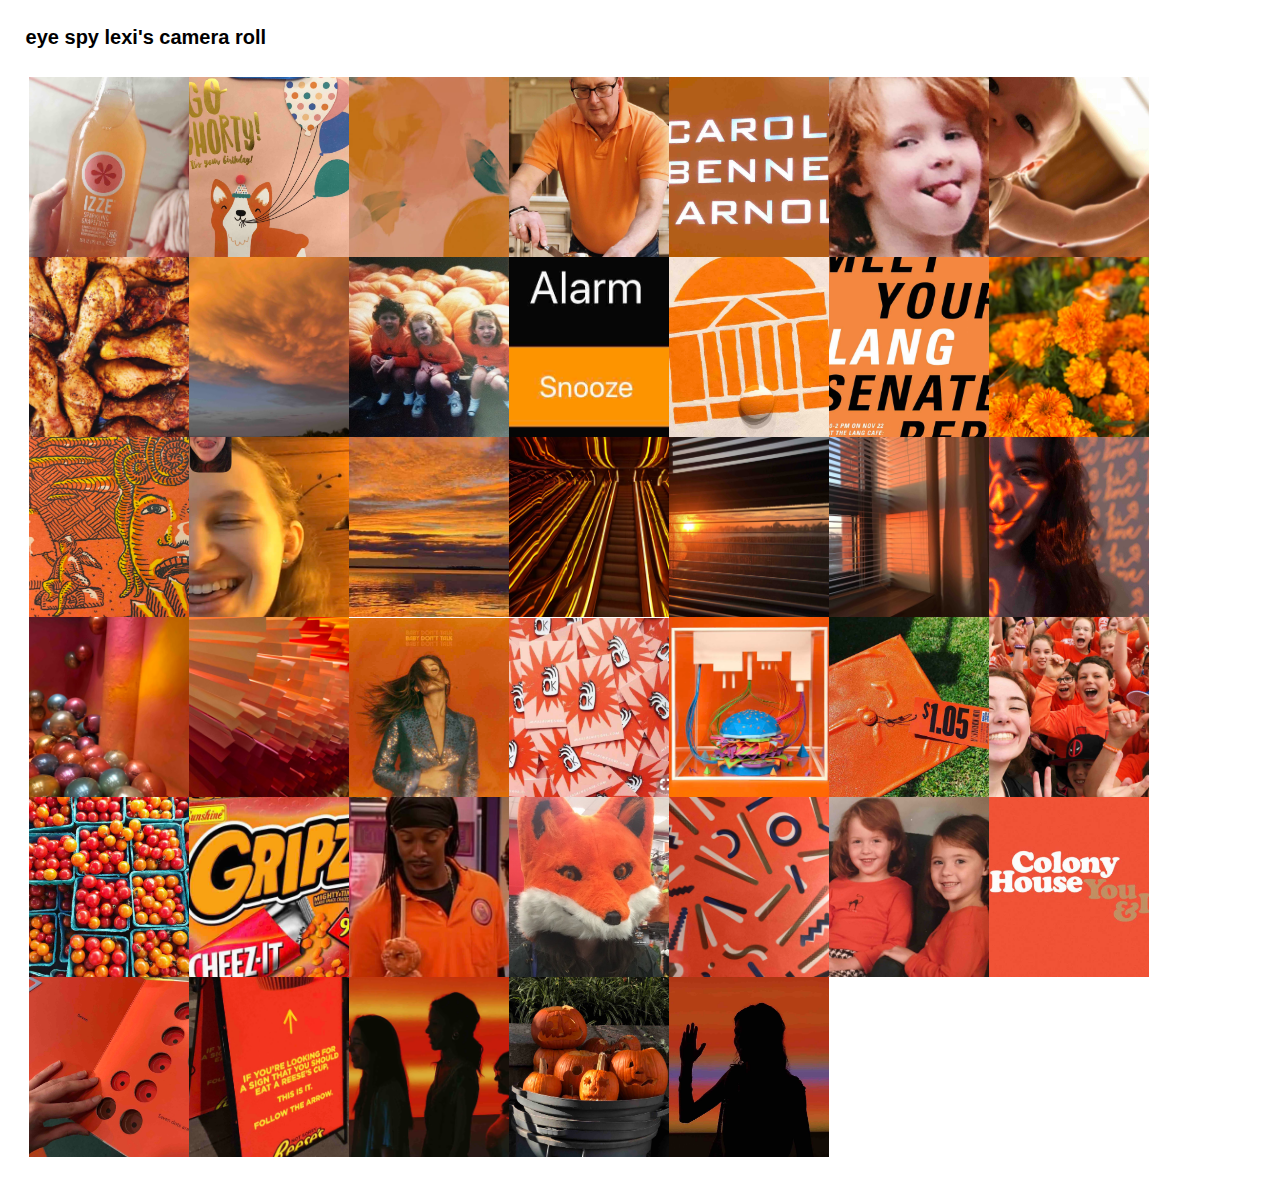
<file: exercise-b-eye-spy-lexi/index.html>
<!DOCTYPE html>
<html lang-="en" dir="ltr">
    <head>
        <title>Eye Spy Lexi!</title>
        <link rel="stylesheet" type="text/css" href="style.css">
        <meta charset="utf-8">
        <meta name="viewport" content="width=device-width,initial-scale=1">
    </head>

    <body>
        <h1>eye spy lexi's camera roll</h1>
        <div class="container">
            <div class="grid">
                <div class="box1"></div>
                <div class="box2"></div>
                <div class="box3"></div>
                <div class="box4"></div>
                <div class="box5"></div>
                <div class="box6"></div>
                <div class="box7"></div>
                <div class="box8"></div>

                <div class="box9"></div>
                <div class="box10"></div>
                <div class="box11"></div>
                <div class="box12"></div>
                <div class="box13"></div>
                <div class="box14"></div>
                <div class="box15"></div>
                <div class="box16"></div>

                <div class="box17"></div>
                <div class="box18"></div>
                <div class="box19"></div>
                <div class="box20"></div>
                <div class="box21"></div>
                <div class="box22"></div>
                <div class="box23"></div>
                <div class="box24"></div>

                <div class="box25"></div>
                <div class="box26"></div>
                <div class="box27"></div>
                <div class="box28"></div>
                <div class="box29"></div>
                <div class="box30"></div>
                <div class="box31"></div>
                <div class="box32"></div>

                <div class="box33"></div>
                <div class="box34"></div>
                <div class="box35"></div>
                <div class="box36"></div>
                <div class="box37"></div>
                <div class="box38"></div>
                <div class="box39"></div>
                <div class="box40"></div>
            </div>
        </div>

    </body>
</html>
</file>
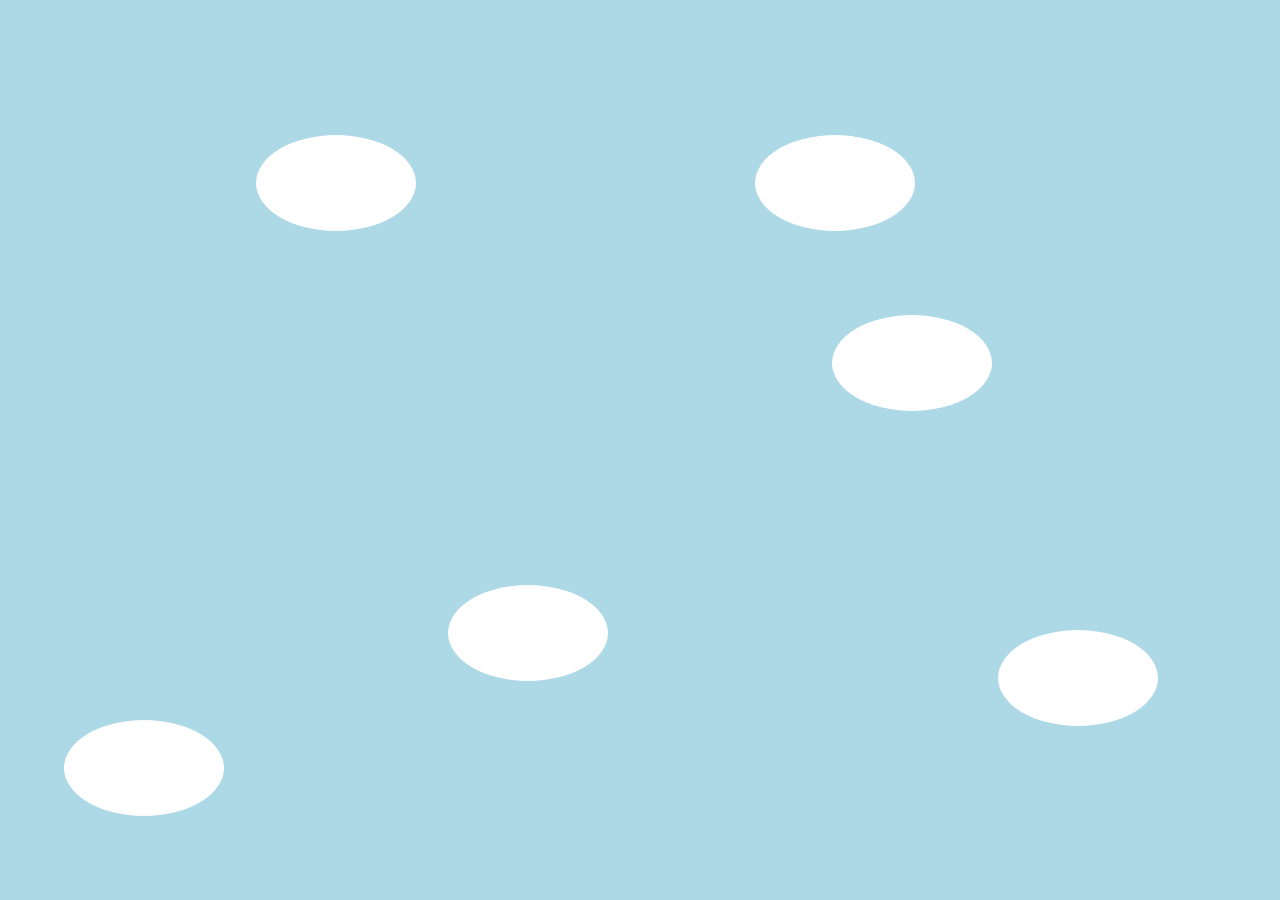
<file: exercise-b-part-2/index.html>
<!DOCTYPE html>
<html lang="en" dir="ltr">
    <head>
        <title>Exercise B Part 2</title>
        <link rel="stylesheet" type="text/css" href="style.css">
        <meta charset="utf-8">
        <meta name="viewport" content="width=device-width,initial-scale=1">
    </head>

    <body>
        <div class="oval-1"></div>
        <div class="oval-2"></div>
        <div class="oval-3"></div>
        <div class="oval-4"></div>
        <div class="oval-5"></div>
        <div class="oval-6"></div>
    </body>
</html>
</file>
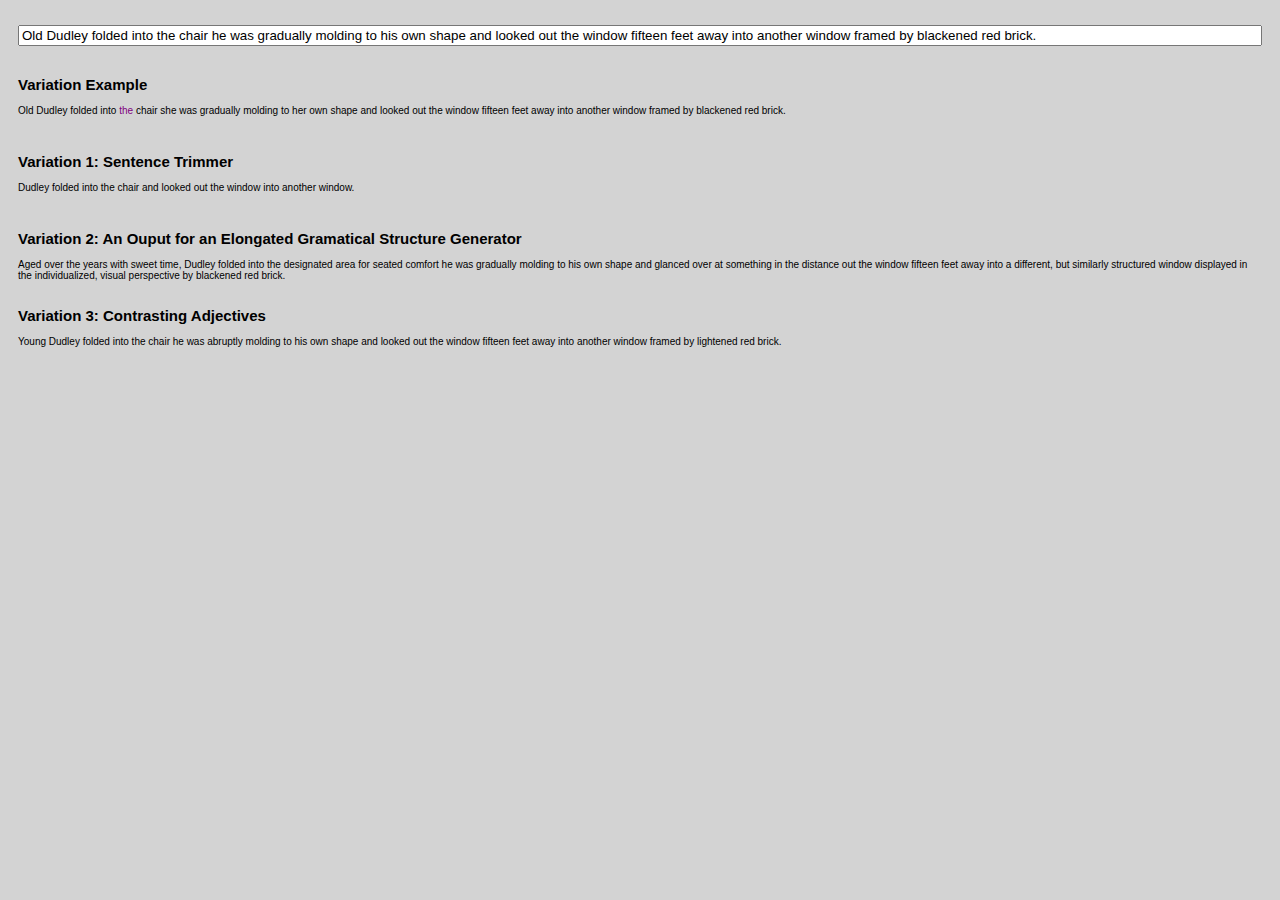
<file: exercise-c/index.html>
<!DOCTYPE html>
<html lang="en" dir="ltr">
  <head>
    <meta charset="utf-8">
    <link rel="stylesheet" href="index.css">
    <script type="text/javascript" src="index.js" defer></script>
    <title></title>
  </head>
  <body>
    <main>
      <div class="input-wrapper">
        <input id="sentence" value="Old Dudley folded into the chair he was gradually molding to his own shape and looked out the window fifteen feet away into another window framed by blackened red brick."></input>
      </div>

      <h2>Variation Example</h2>
      <div id="variation-exp" class="sentence"></div>

      <h2>Variation 1: Sentence Trimmer</h2>
      <div id="variation-one" class="sentence"></div>

      <h2>Variation 2: An Ouput for an Elongated Gramatical Structure Generator</h2>
      <div id="variation-two" class="sentence"></div>

      <h2>Variation 3: Contrasting Adjectives</h2>
      <div id="variation-three" class="sentence"></div>
    </main>
  </body>
</html>
</file>
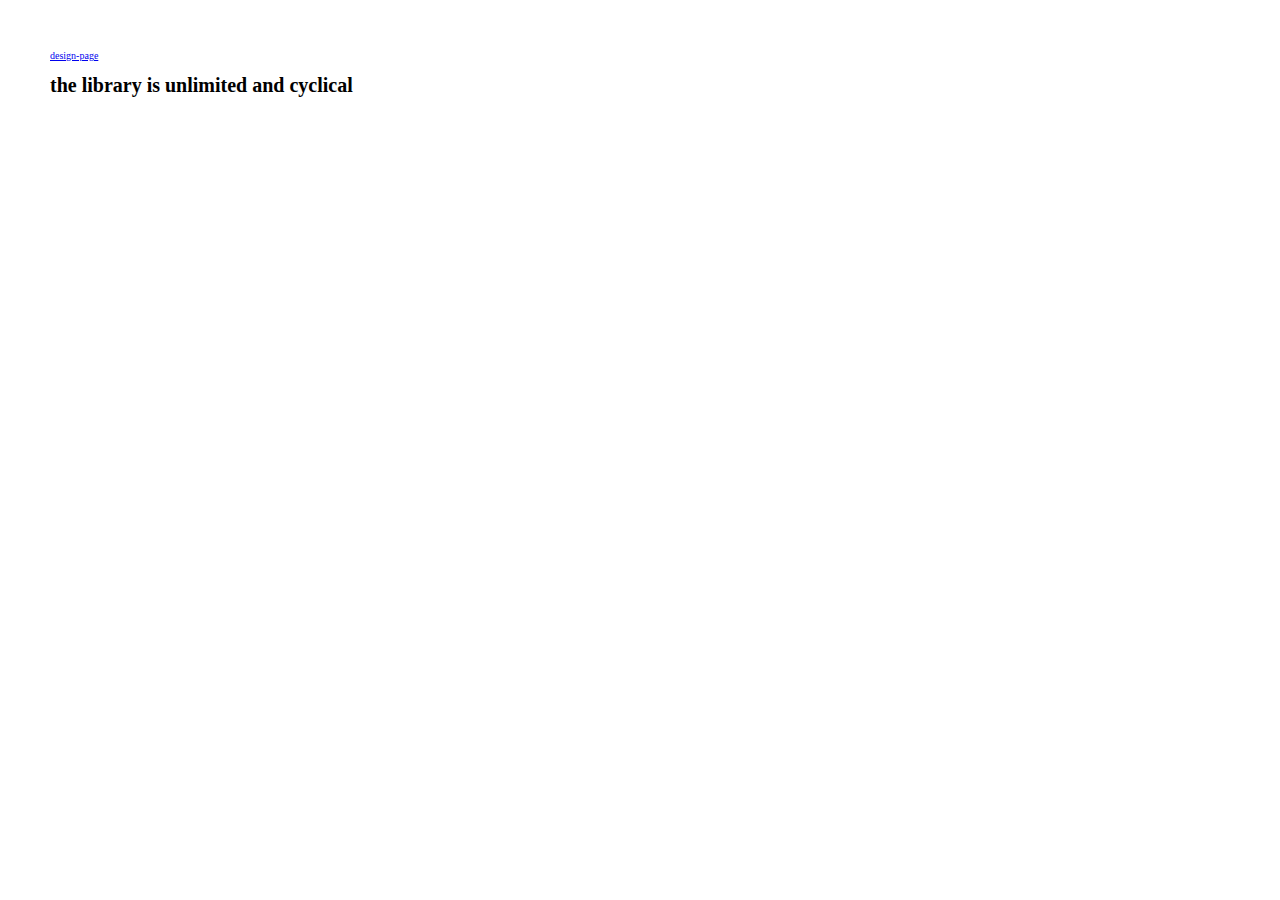
<file: project-1/index.html>
<!DOCTYPE html>
<html lang="en" dir="ltr">
    <head>
        <title>Project 1</title>
        <link rel="stylesheet" type="text/css" href="style.css">
        <meta charset="utf-8">
        <meta name="viewport" content="width=device-width,initial-scale=1">
    </head>

    <body>
    <!-- <p>hello world, this is a test to see how/if the small light italic looks okay.</p> -->
    <div class="design-page"><a href="design-page.html">design-page</a></div>
    <div class="container">
         <h1>the library is unlimited and cyclical</h1>
    </div>
    
</body>
</html>

<!-- primarily focus on coding this with  -->
</file>
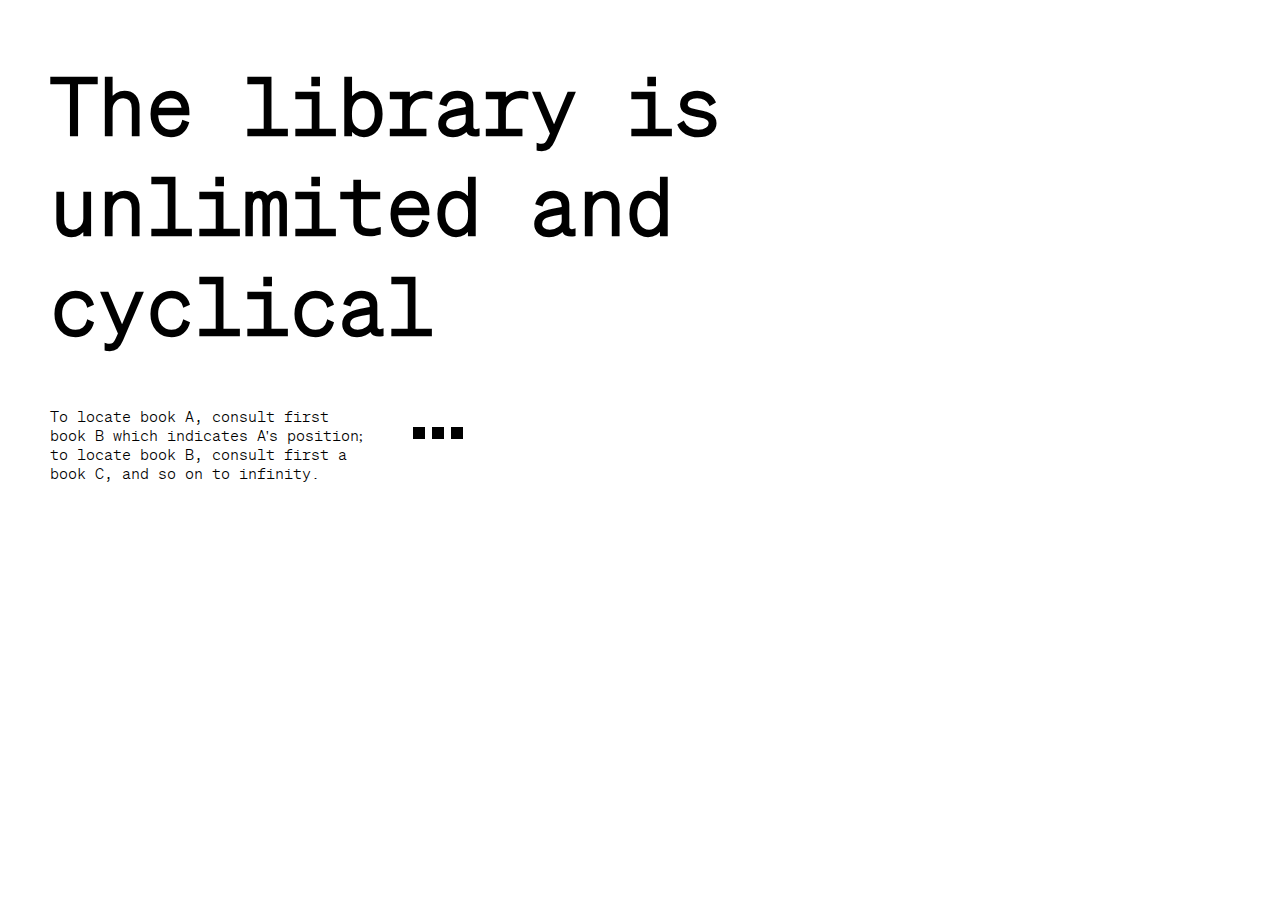
<file: project-1/design-page.html>
<!DOCTYPE html>
<html lang="en" dir="ltr">
    <head>
        <title>Design Ideas</title>
        <link rel="index" type="text/html" href="index.html">
        <link rel="stylesheet" type="text/css" href="style.css">
        <link rel="html" type="text/html" href="page2.html">
        <meta charset="utf-8">
        <meta name="viewport" content="width=device-width,initial-scale=1">
    </head>

    <body>
      <div class="main-container">
        <h1 id="headline-test">The library is unlimited and cyclical</h1>
        <p id="body-test"> To locate book A, consult first book B which indicates A's position; to locate book B, consult first a book C, and so on to infinity.</p>

        <div class="reminder">
            <div class="continue-elipses">
                <div class="circle1"></div>
                <div class="circle2"></div>
                <div class="circle3"></div>
                
                <div class="connect">
                  <p id="connect-text"><a id="textmessage" href="sms:+&body=Hello&#44%2520connect%2520your%2520phone%2520to%2520continue%2520reading%2520this%2520story%2520...">connect another screen to continue</a></p>
                </div>

            </div>
        </div>

    </body>
</html>
</file>
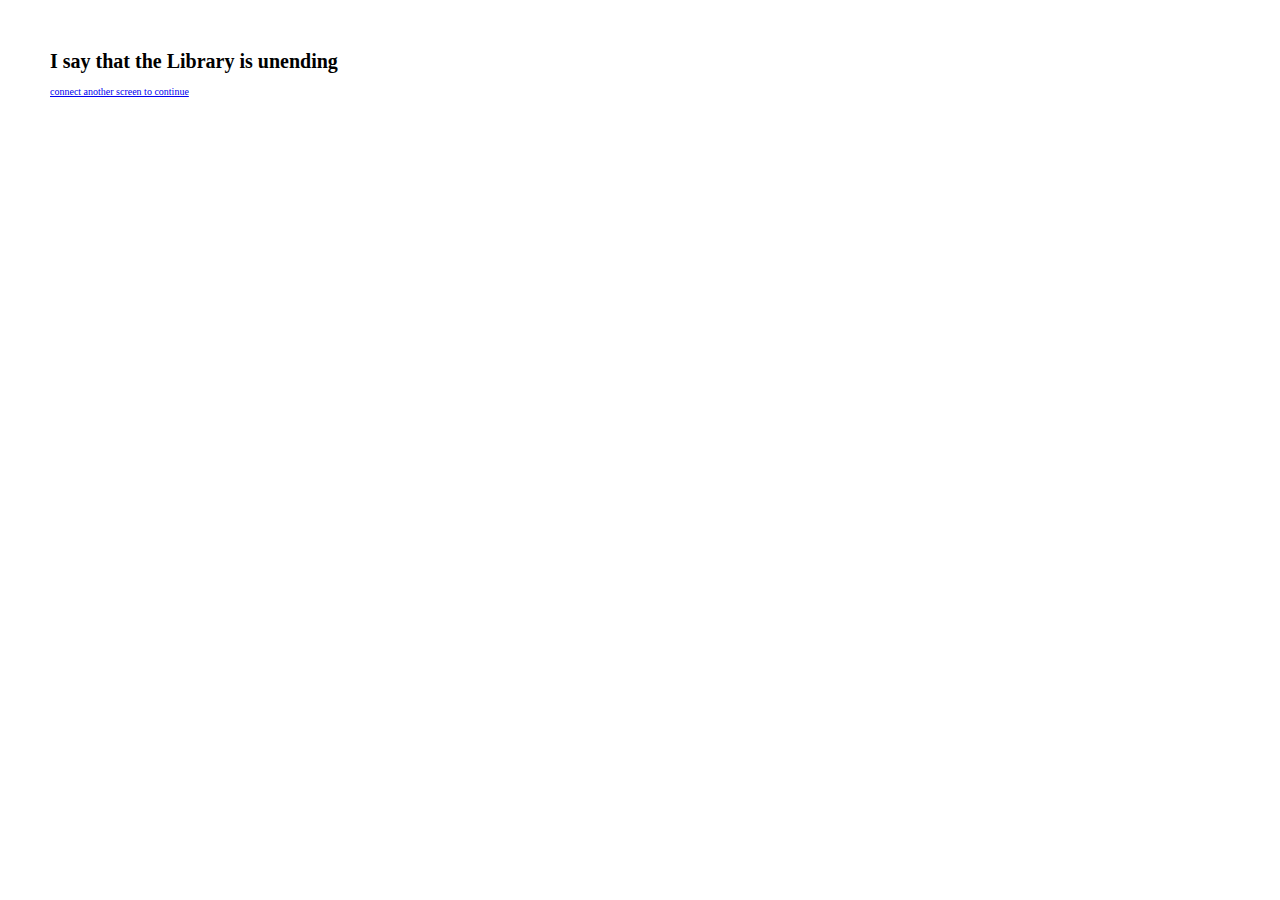
<file: project-1/page2.html>
<!DOCTYPE html>
<html lang="en" dir="ltr">
    <head>
        <title>pg 2</title>
        <link rel="index" type="text/html" href="index.html">
        <link rel="stylesheet" type="text/css" href="style.css">
        <link rel="html" type="text/html" href="page3.html">
        <meta charset="utf-8">
        <meta name="viewport" content="width=device-width,initial-scale=1">
    </head>

    <body>
        <div class="main-container-2">
            <h1 id="headline-2">I say that the Library is unending
            </h1>
            <!-- <p id="body-2"> To locate book A, consult first book B which indicates A's position; to locate book B, consult first a book C, and so on to infinity.</p> -->
    
            <div class="reminder">
                <div class="continue-elipses-2">
                    <div class="circle1-2"></div>
                    <div class="circle2-2"></div>
                    <div class="circle3-2"></div>
                    
                    <div class="connect-2">
                      <p id="connect-text-2"><a id="textmessage-2" href="sms:+&body=Hello&#44%2520connect%2520your%2520phone%2520to%2520continue%2520reading%2520this%2520story%2520...">connect another screen to continue</a></p>
                    </div>
    
                </div>
            </div>
    </body>
</html>
</file>
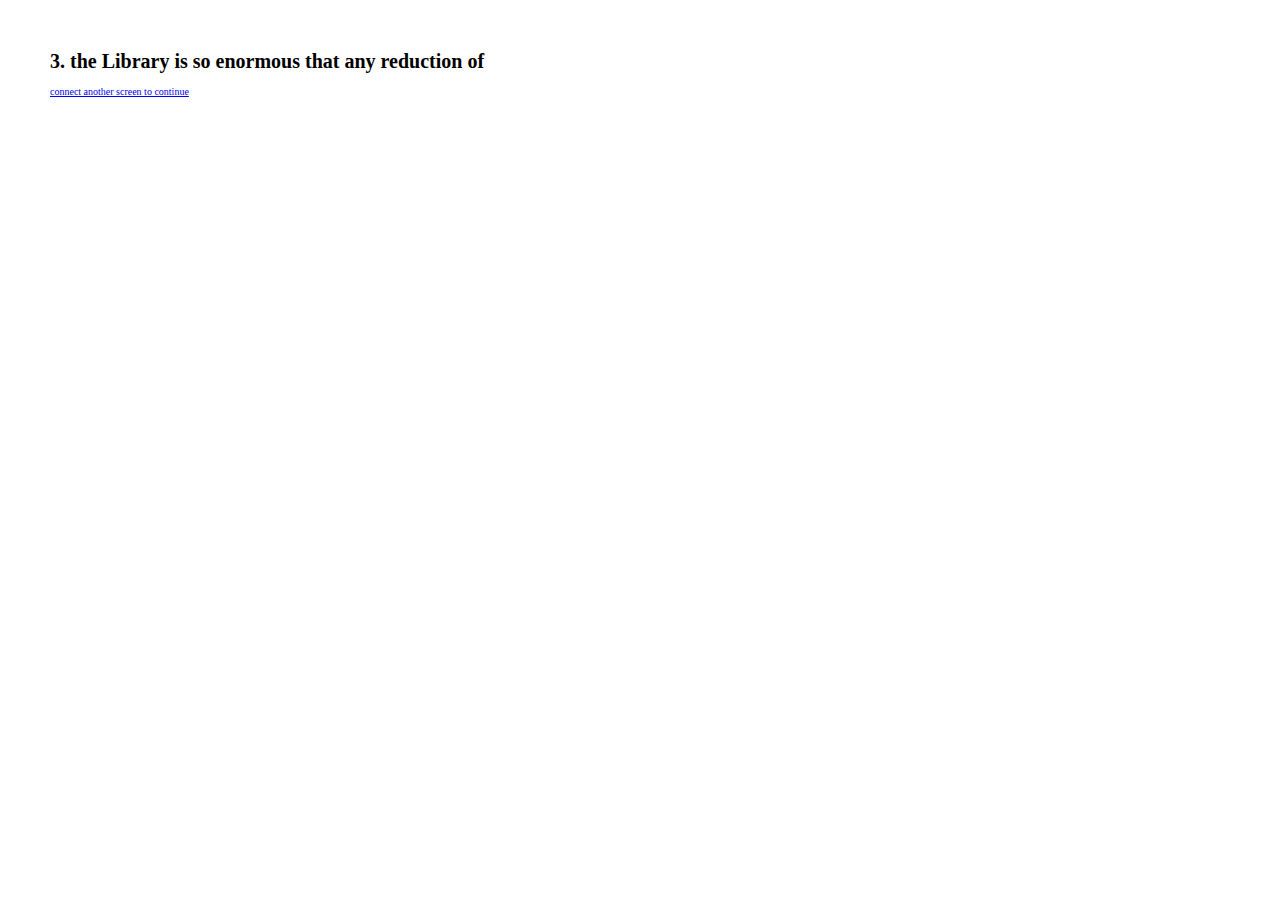
<file: project-1/page3.html>
<!DOCTYPE html>
<html lang="en" dir="ltr">
    <head>
        <title>pg 3</title>
        <link rel="index" type="text/html" href="index.html">
        <link rel="stylesheet" type="text/css" href="style.css">
        <link rel="html" type="text/html" href="page3.html">
        <meta charset="utf-8">
        <meta name="viewport" content="width=device-width,initial-scale=1">
    </head>

    <body>
        <div class="main-container-2">
            <h1 id="headline-2">3. the Library is so enormous that any reduction of</h1>
            <!-- <p id="body-2"> To locate book A, consult first book B which indicates A's position; to locate book B, consult first a book C, and so on to infinity.</p> -->
    
            <div class="reminder">
                <div class="continue-elipses-2">
                    <div class="circle1-2"></div>
                    <div class="circle2-2"></div>
                    <div class="circle3-2"></div>
                    
                    <div class="connect-2">
                      <p id="connect-text-2"><a id="textmessage-2" href="sms:+&body=Hello&#44%2520connect%2520your%2520phone%2520to%2520continue%2520reading%2520this%2520story%2520...">connect another screen to continue</a></p>
                    </div>
    
                </div>
            </div>
    </body>
</html>
</file>
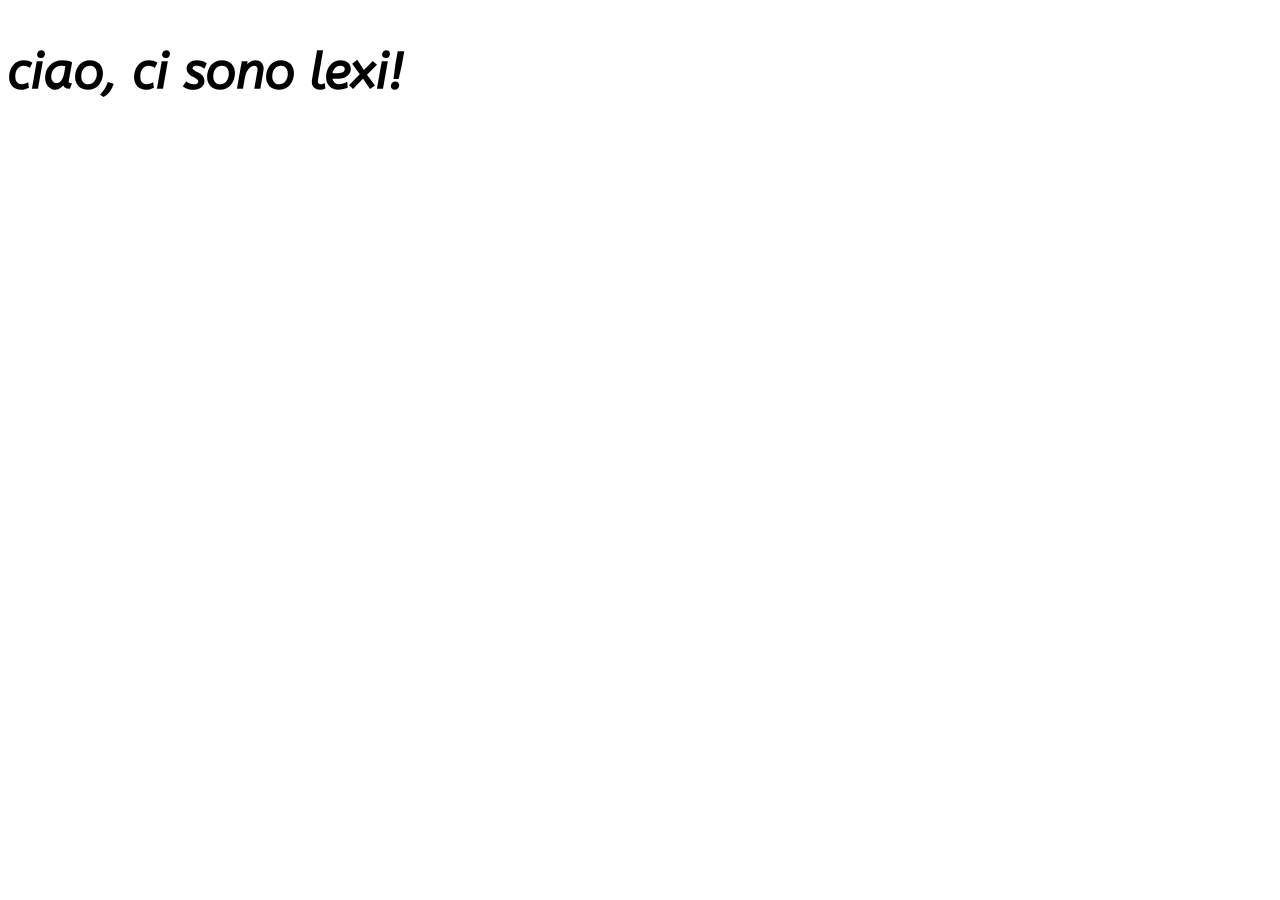
<file: week2/fonts.html>
<!DOCTYPE html>
<html>
    <head>
        <meta charset="utf-8">
        <title>
        </title>
        <style type="text/css">
        @font-face {
            font-family:"ABeeZee";
            src: url("ABeeZee-Regular.ttf");
        }

        @font-face {
            font-family:"ABeeZee";
            src: url("ABeeZee-Italic.ttf");
        }

        h2 {
            font-family: "ABeeZee";
            font-size: 50px;
        }
        </style>
    </head>

    <body>
        <h2>ciao, ci sono lexi!</h2>
    </body>
</html>
</file>
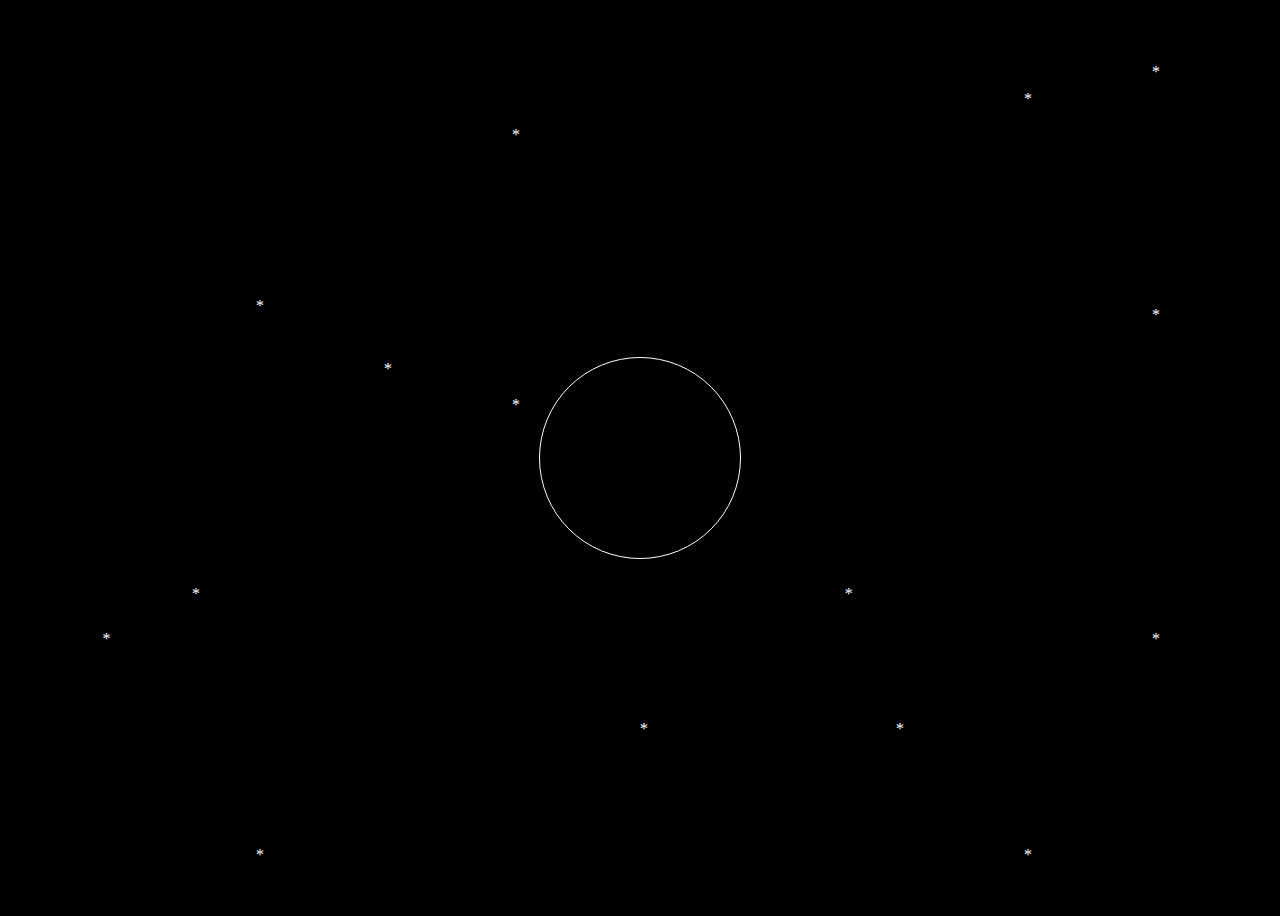
<file: week2/stars.html>
<!DOCTYPE html>
<html>
    <head>
    <meta charset="utf-8"> <!-- alows you to use other languages, other than latin (eg. emojis or characters in other languages) -->
    <title> Stars</title>
    <style type="text/css"> 
        body {
            background-color:black;
            display:flex;
            justify-content: center;
            align-items: center;
            height: 100vh;
        }
        
        #circle {
            overflow:hidden;
            border: solid 1px white;
            border-radius: 50%;
            width:200px;
            height:200px;
        }

        .star {
            color:white;
            position:absolute;
        }

        #circle:hover {
            position:relative;
            /* background:whitesmoke; */
            transition: ease-in-out;
            cursor:zoom-in
        }
 
    </style>
    </head>
    <body>
        <div id="circle">
            <span class="star" style="left:80%; top:10%">*</span>
            <span class="star" style="left:30%; top:40%">*</span>
            <span class="star" style="left:70%; top:80%">*</span>
            <span class="star" style="left:80%; top:94%">*</span>
            <span class="star" style="left:90%; top:7%">*</span>
            <span class="star" style="left:20%; top:33%">*</span>
            <span class="star" style="left:66%; top:65%">*</span>

            <span class="star" style="left:20%; top:94%">*</span>
            <span class="star" style="left:8%; top:70%">*</span>
            <span class="star" style="left:40%; top:44%">*</span>
            <span class="star" style="left:15%; top:65%">*</span>
            <span class="star" style="left:90%; top:70%">*</span>
            <span class="star" style="left:50%; top:80%">*</span>
            <span class="star" style="left:40%; top:14%">*</span>
            <span class="star" style="left:90%; top:34%">*</span>


        </div>
    </body>
</html>
</file>
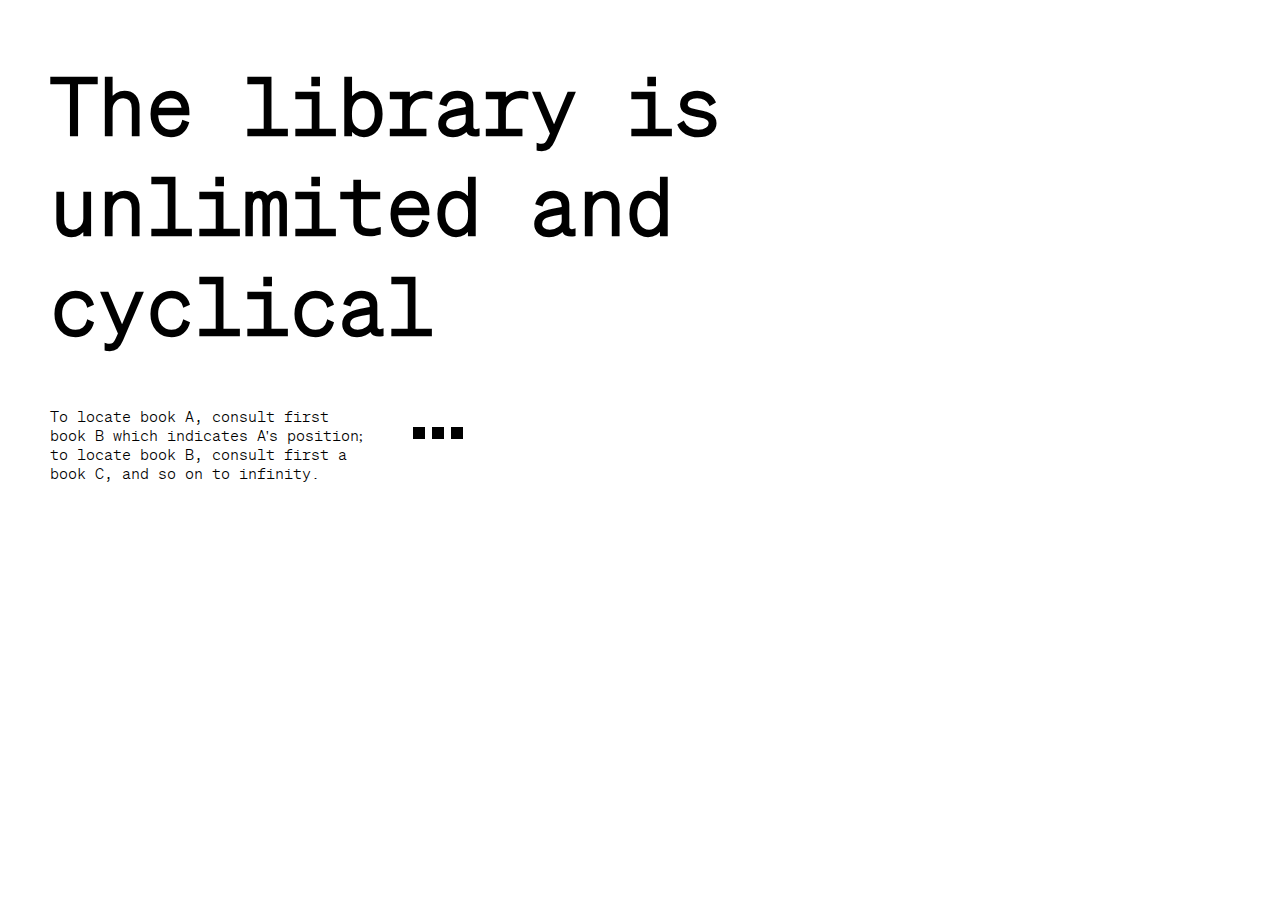
<file: project-1/project-1/design-page.html>
<!DOCTYPE html>
<html lang="en" dir="ltr">
    <head>
        <title>Design Ideas</title>
        <link rel="index" type="text/html" href="index.html">
        <link rel="stylesheet" type="text/css" href="style.css">
        <link rel="html" type="text/html" href="page2.html">
        <meta charset="utf-8">
        <meta name="viewport" content="width=device-width,initial-scale=1">
    </head>

    <body>
      <div class="main-container">
        <h1 id="headline-test">The library is unlimited and cyclical</h1>
        <p id="body-test"> To locate book A, consult first book B which indicates A's position; to locate book B, consult first a book C, and so on to infinity.</p>

        <div class="reminder">
            <div class="continue-elipses">
                <div class="circle1"></div>
                <div class="circle2"></div>
                <div class="circle3"></div>
                
                <div class="connect">
                  <p id="connect-text"><a id="textmessage" href="sms:+&body=Hello&#44%2520connect%2520your%2520phone%2520to%2520continue%2520reading%2520this%2520story%2520bit.ly/babelpg2%2520...">connect another screen to continue</a></p>
                </div>

            </div>
        </div>

    </body>
</html>
</file>
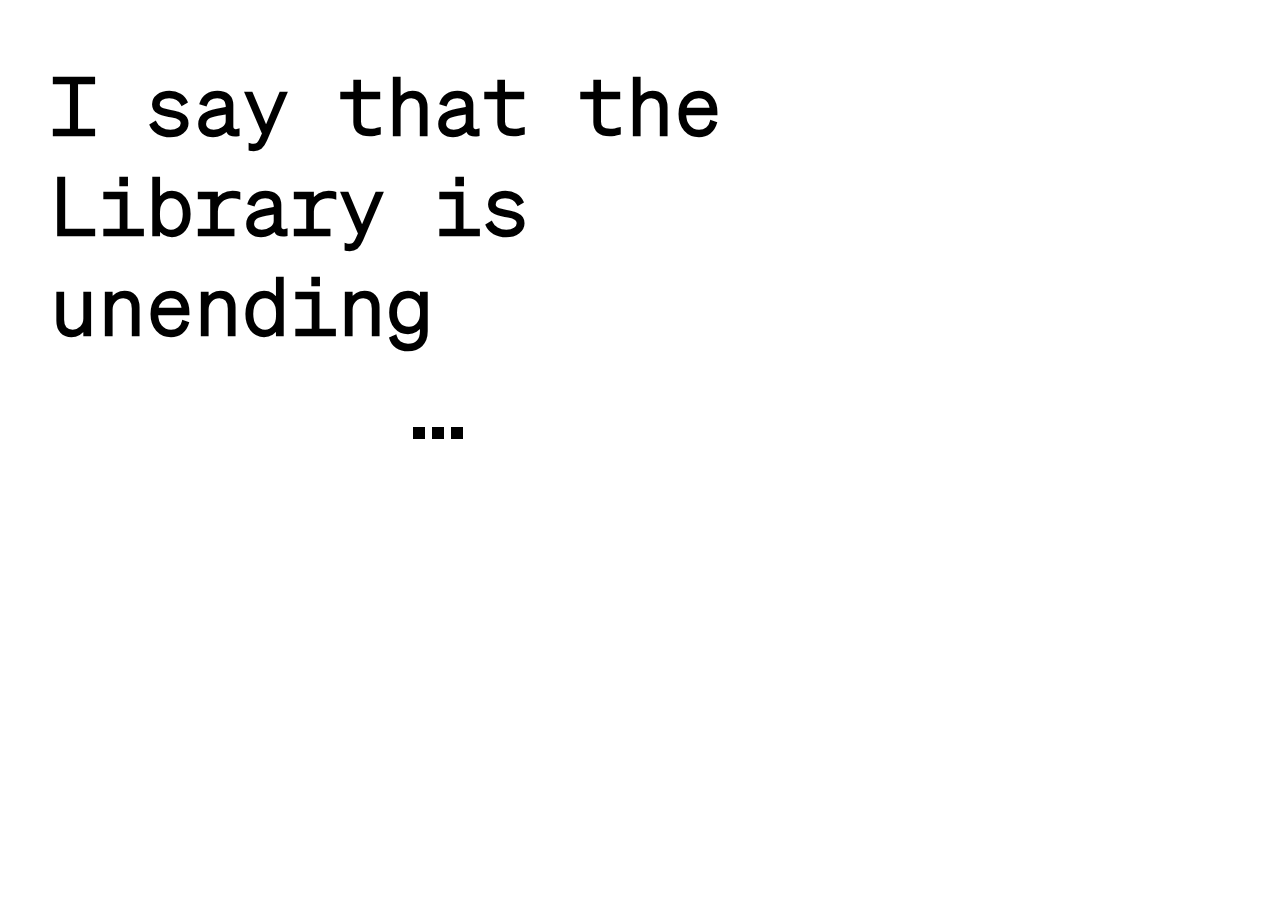
<file: project-1/project-1/page2.html>
<!DOCTYPE html>
<html lang="en" dir="ltr">
    <head>
        <title>pg 2</title>
        <link rel="index" type="text/html" href="index.html">
        <link rel="stylesheet" type="text/css" href="style.css">
        <link rel="html" type="text/html" href="page3.html">
        <meta charset="utf-8">
        <meta name="viewport" content="width=device-width,initial-scale=1">
    </head>

    <body>
        <div class="main-container-2">
            <h1 id="headline-2">I say that the Library is unending
            </h1>
            <!-- <p id="body-2"> To locate book A, consult first book B which indicates A's position; to locate book B, consult first a book C, and so on to infinity.</p> -->
    
            <div class="reminder">
                <div class="continue-elipses-2">
                    <div class="circle1-2"></div>
                    <div class="circle2-2"></div>
                    <div class="circle3-2"></div>
                    
                    <div class="connect-2">
                      <p id="connect-text-2"><a id="textmessage-2" href="sms:+&body=Hello&#44%2520connect%2520your%2520phone%2520to%2520continue%2520reading%2520this%2520story%2520bit.ly/babelpg3%2520..."></a>"">connect another screen to continue</a></p>
                    </div>
    
                </div>
            </div>
    </body>
</html>
</file>
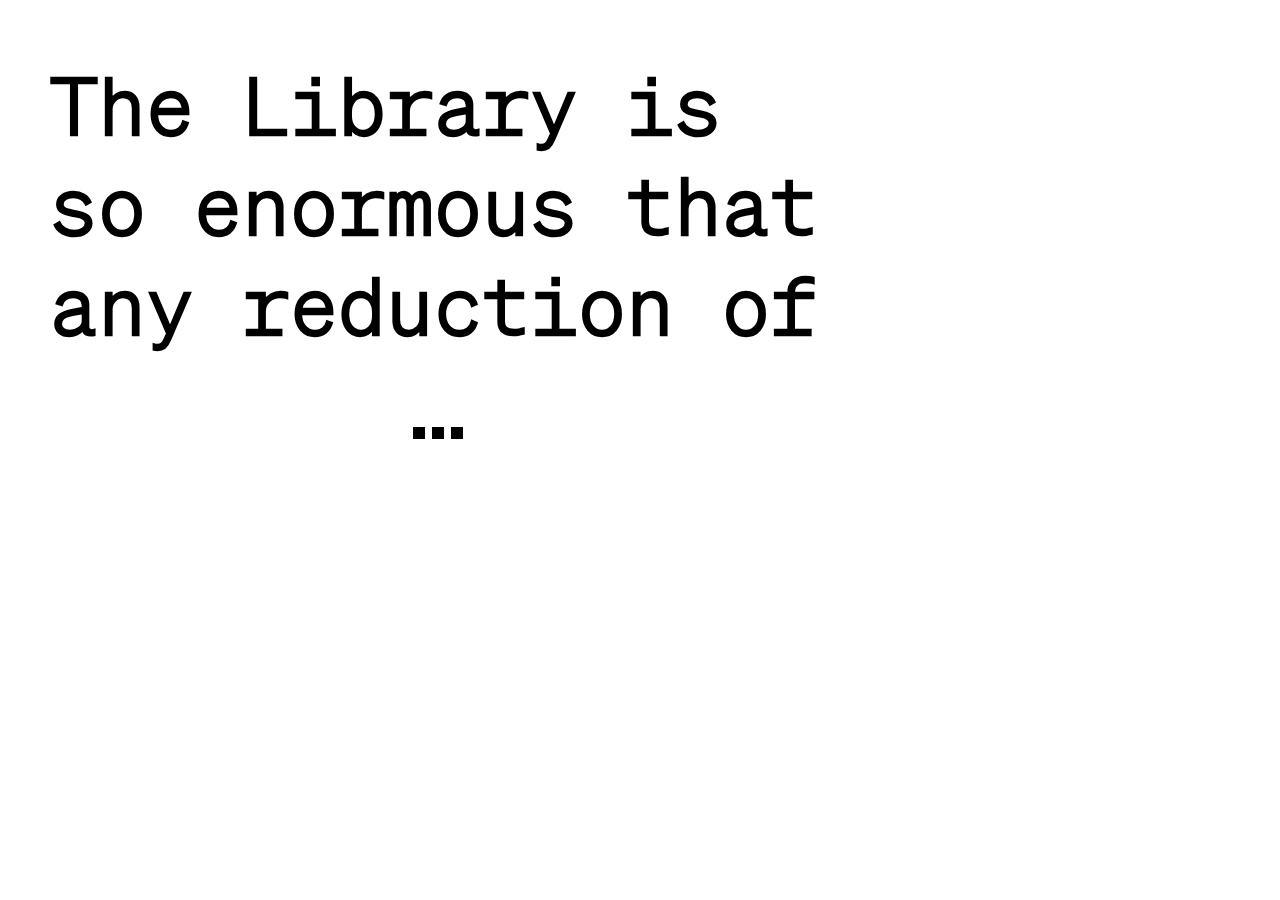
<file: project-1/project-1/page3.html>
<!DOCTYPE html>
<html lang="en" dir="ltr">
    <head>
        <title>pg 3</title>
        <link rel="index" type="text/html" href="index.html">
        <link rel="stylesheet" type="text/css" href="style.css">
        <link rel="html" type="text/html" href="page3.html">
        <meta charset="utf-8">
        <meta name="viewport" content="width=device-width,initial-scale=1">
    </head>

    <body>
        <div class="main-container-3">
            <h1 id="headline-3">The Library is so enormous that any reduction of</h1>
            <!-- <p id="body-2"> To locate book A, consult first book B which indicates A's position; to locate book B, consult first a book C, and so on to infinity.</p> -->
    
            <div class="reminder">
                <div class="continue-elipses-3">
                    <div class="circle1-3"></div>
                    <div class="circle2-3"></div>
                    <div class="circle3-3"></div>
                    
                    <div class="connect-3">
                      <p id="connect-text-3"><a id="textmessage-3" href="sms:+&body=Hello&#44%2520connect%2520your%2520phone%2520to%2520continue%2520reading%2520this%2520story%2520bit.ly/babelpg4%2520...">connect another screen to continue</a></p>
                    </div>
    
                </div>
            </div>
    </body>
</html>
</file>
<file: exercise-b-eye-spy-lexi/style.css>
html {
    font-size: 62.5%;
}

body {
    padding:0;
    margin:0;
    cursor:zoom-in;
}

h1 {
    font-family: Helvetica, sans-serif;
    font-style:bold;
    margin:2%;
}

img {
    height:18rem;
}

.container {
    /* position:relative; */
    margin:2%;
}

.grid {
    display: grid;
    flex-wrap:wrap;
    grid-template-rows: 18rem 18rem 18rem 18rem 18rem;
    grid-template-columns: 16rem 16rem 16rem 16rem 16rem 16rem 16rem 16rem;
    border: solid 3px white;
    width: max-content;
}

@media screen and (max-width: 1340px) {
    .grid {
        grid-template-rows: 18rem 18rem 18rem 18rem 18rem 18rem;
        grid-template-columns: 16rem 16rem 16rem 16rem 16rem 16rem 16rem ;
    }
}

@media screen and (max-width: 1190px) {
    .grid {
        grid-template-rows: 18rem 18rem 18rem 18rem 18rem 18rem 18rem;
        grid-template-columns: 16rem 16rem 16rem 16rem 16rem 16rem;
    }
}

@media screen and (max-width: 1050px) {
    .grid {
        grid-template-rows: 18rem 18rem 18rem 18rem 18rem 18rem 18rem;
        grid-template-columns: 16rem 16rem 16rem 16rem 16rem;
    }
}

@media screen and (max-width: 800px) {
    .grid {
        grid-template-rows: 18rem 18rem 18rem 18rem 18rem 18rem 18rem 18rem 18rem;
        grid-template-columns: 16rem 16rem 16rem 16rem;
    }
}

@media screen and (max-width: 640px) {
    .grid {
        grid-template-rows: 18rem 18rem 18rem 18rem 18rem 18rem 18rem 18rem 18rem 18rem;
        grid-template-columns: 16rem 16rem 16rem;
    }
}



.box1 {
    background:url(orange/1-O.jpg) no-repeat center;
    background-size:18rem;
   
}
.box1:hover {
    background:url(blue/1.jpg) no-repeat center;
    background-size: 18rem;    
}


.box2 {
    background:url(orange/2-O.jpg) no-repeat center;
    background-size:18rem;
}
.box2:hover {
    background:url(blue/2.jpg) no-repeat center;
    background-size: 18rem;    
}


.box3 {
    background:url(orange/3-O.jpg) no-repeat center;
    background-size:18rem;
}
.box3:hover {
    background:url(blue/3.jpg) no-repeat center;
    background-size: 18rem;    
}


.box4 {
    background:url(orange/4-O.jpg) no-repeat center;
    background-size:18rem;
}
.box4:hover {
    background:url(blue/4.jpg) no-repeat center;
    background-size: 18rem;    
}


.box5 {
    background:url(orange/5-O.jpg) no-repeat center;
    background-size:18rem;
}
.box5:hover {
    background:url(blue/5.jpg) no-repeat center;
    background-size: 18rem;    
}


.box6 {
    background:url(orange/6-O.jpg) no-repeat center;
    background-size:18rem;
}
.box6:hover {
    background:url(blue/6.jpg) no-repeat center;
    background-size: 18rem;    
}


.box7 {
    background:url(orange/7-O.jpg) no-repeat center;
    background-size:18rem;
}
.box7:hover {
    background:url(blue/7.jpg) no-repeat center;
    background-size: 18rem;    
}


.box8 {
    background:url(orange/8-O.jpg) no-repeat center;
    background-size:18rem;
}
.box8:hover {
    background:url(blue/8.jpg) no-repeat center;
    background-size: 18rem;    
}


.box9 {
    background:url(orange/9-O.jpg) no-repeat center;
    background-size:18rem;
}
.box9:hover {
    background:url(blue/9.jpg) no-repeat center;
    background-size: 18rem;    
}

.box10 {
    background:url(orange/10-O.jpg) no-repeat center;
    background-size:18rem;
}
.box10:hover {
    background:url(blue/10.jpg) no-repeat center;
    background-size: 18rem;    
}


.box11 {
    background:url(orange/11-O.jpg) no-repeat center;
    background-size:18rem;
}
.box11:hover {
    background:url(blue/11.jpg) no-repeat center;
    background-size: 18rem;    
}


.box12 {
    background:url(orange/12-O.jpg) no-repeat center;
    background-size:18rem;
}
.box12:hover {
    background:url(blue/12.jpg) no-repeat center;
    background-size: 18rem;    
}


.box13 {
    background:url(orange/13-O.jpg) no-repeat center;
    background-size:18rem;
}
.box13:hover {
    background:url(blue/13.jpg) no-repeat center;
    background-size: 18rem;    
}


.box14 {
    background:url(orange/14-O.jpg) no-repeat center;
    background-size:18rem;
}
.box14:hover {
    background:url(blue/14.jpg) no-repeat center;
    background-size: 18rem;    
}


.box15 {
    background:url(orange/15-O.jpg) no-repeat center;
    background-size:18rem;
}
.box15:hover {
    background:url(blue/15.jpg) no-repeat center;
    background-size: 18rem;    
}


.box16 {
    background:url(orange/16-O.jpg) no-repeat center;
    background-size:18rem;
}
.box16:hover {
    background:url(blue/16.jpg) no-repeat center;
    background-size: 18rem;    
}


.box17 {
    background:url(orange/17-O.jpg) no-repeat center;
    background-size:18rem;
}
.box17:hover {
    background:url(blue/17.jpg) no-repeat center;
    background-size: 18rem;    
}


.box18 {
    background:url(orange/18-O.jpg) no-repeat center;
    background-size:18rem;
}
.box18:hover {
    background:url(blue/18.jpg) no-repeat center;
    background-size: 18rem;    
}


.box19 {
    background:url(orange/19-O.jpg) no-repeat center;
    background-size:18rem;
}
.box19:hover {
    background:url(blue/19.jpg) no-repeat center;
    background-size: 18rem;    
}


.box20 {
    background:url(orange/20-O.jpg) no-repeat center;
    background-size:18rem;
}
.box20:hover {
    background:url(blue/20.jpg) no-repeat center;
    background-size: 18rem;    
}


.box21 {
    background:url(orange/21-O.jpg) no-repeat center;
    background-size:18rem;
}
.box21:hover {
    background:url(blue/21.jpg) no-repeat center;
    background-size: 18rem;    
}


.box22 {
    background:url(orange/22-O.jpg) no-repeat center;
    background-size:18rem;
}
.box22:hover {
    background:url(blue/22.jpg) no-repeat center;
    background-size: 18rem;    
}


.box23 {
    background:url(orange/23-O.jpg) no-repeat center;
    background-size:18rem;
}
.box23:hover {
    background:url(blue/23.jpg) no-repeat center;
    background-size: 18rem;    
}


.box24 {
    background:url(orange/24-O.jpg) no-repeat center;
    background-size:18rem;
}
.box24:hover {
    background:url(blue/24.jpg) no-repeat center;
    background-size: 18rem;    
}


.box25 {
    background:url(orange/25-O.jpg) no-repeat center;
    background-size:18rem;
}
.box25:hover {
    background:url(blue/25.jpg) no-repeat center;
    background-size: 18rem;    
}


.box26 {
    background:url(orange/26-O.jpg) no-repeat center;
    background-size:18rem;
}
.box26:hover {
    background:url(blue/26.jpg) no-repeat center;
    background-size: 18rem;    
}


.box27 {
    background:url(orange/27-O.jpg) no-repeat center;
    background-size:18rem;
}
.box27:hover {
    background:url(blue/27.jpg) no-repeat center;
    background-size: 18rem;    
}


.box28 {
    background:url(orange/28-O.jpg) no-repeat center;
    background-size:18rem;
}
.box28:hover {
    background:url(blue/28.jpg) no-repeat center;
    background-size: 18rem;    
}


.box29 {
    background:url(orange/29-O.jpg) no-repeat center;
    background-size:18rem;
}
.box29:hover {
    background:url(blue/29.jpg) no-repeat center;
    background-size: 18rem;    
}


.box30 {
    background:url(orange/30-O.jpg) no-repeat center;
    background-size:18rem;
}
.box30:hover {
    background:url(blue/30.jpg) no-repeat center;
    background-size: 18rem;    
}


.box31 {
    background:url(orange/31-O.jpg) no-repeat center;
    background-size:18rem;
}
.box31:hover {
    background:url(blue/31.jpg) no-repeat center;
    background-size: 18rem;    
}


.box32 {
    background:url(orange/32-O.jpg) no-repeat center;
    background-size:18rem;
}
.box32:hover {
    background:url(blue/32.jpg) no-repeat center;
    background-size: 18rem;    
}


.box33 {
    background:url(orange/33-O.jpg) no-repeat center;
    background-size:18rem;
    background-clip: border-box;
}
.box33:hover {
    background:url(blue/33.jpg) no-repeat center;
    background-size: 18rem;    
}


.box34 {
    background:url(orange/34-O.jpg) no-repeat center;
    background-size:18rem;
}
.box34:hover {
    background:url(blue/34.jpg) no-repeat center;
    background-size: 18rem;    
}


.box35 {
    background:url(orange/35-O.jpg) no-repeat center;
    background-size:18rem;
}
.box35:hover {
    background:url(blue/35.jpg) no-repeat center;
    background-size: 18rem;    
}


.box36 {
    background:url(orange/36-O.jpg) no-repeat center;
    background-size:18rem;
}
.box36:hover {
    background:url(blue/36.jpg) no-repeat center;
    background-size: 18rem;    
}


.box37 {
    background:url(orange/37-O.jpg) no-repeat center;
    background-size:18rem;
}
.box37:hover {
    background:url(blue/37.jpg) no-repeat center;
    background-size: 18rem;    
}


.box38 {
    background:url(orange/38-O.jpg) no-repeat center;
    background-size:18rem;
}
.box38:hover {
    background:url(blue/38.jpg) no-repeat center;
    background-size: 18rem;    
}


.box39 {
    background:url(orange/39-O.jpg) no-repeat center;
    background-size:18rem;
}
.box39:hover {
    background:url(blue/39.jpg) no-repeat center;
    background-size: 18rem;    
}


.box40 {
    background:url(orange/40-O.jpg) no-repeat center;
    background-size:18rem;
}
.box40:hover {
    background:url(blue/40.jpg) no-repeat center;
    background-size: 18rem;    
}
</file>
<file: exercise-b-part-2/style.css>
body {
    background-color: lightblue;
}

.oval-1, .oval-2, .oval-3, .oval-4, .oval-5, .oval-6 {
    width:10rem;
    height:6rem;
    border-radius:60%;
    background-color: white;
    position:absolute;
}
/* section end */

@keyframes bobble1{
    0% {left:20%;}
    50% {left:27%;}
    100% {left:20%;}
}

.oval-1 {
    left:20%;
    top:15%;

    animation: 4s infinite bobble1 ease-in-out;
    animation-duration: infinite;
    animation-delay:.5s;
}
/* section end */

@keyframes bobble2{
    0% {left:5%;}
    50% {left:9%;}
    100% {left:5%;}
}

.oval-2 {
    left:5%;
    top:80%;

    animation: 5s infinite bobble2 ease-in-out;
    animation-duration: infinite;
    animation-delay:.5s;
}
/* section end */

@keyframes bobble3{
    0% {left:78%;}
    50% {left:70%;}
    100% {left:78%;}
}

.oval-3 {
    left:78%;
    top:70%;

    animation: 3.5s infinite bobble3 ease-in-out;
    animation-duration: infinite;
    animation-delay:0s;
}
/* section end */

@keyframes bobble4{
    0% {left:65%; }
    50% {left:71%; }
    100% {left:65%; }
}

.oval-4 {
    left:65%;
    top:35%;

    animation: 2.8s infinite bobble4 ease-in-out;
    animation-duration: infinite;
    animation-delay:0s;
}
/* section end */

@keyframes bobble5{
    0% {left:59%; }
    50% {left:53%;}
    100% {left:59%;}
}

.oval-5 {
    left:59%;
    top:15%;

    animation: 4s infinite bobble5 ease-in-out;
    animation-duration: infinite;
}
/* section end */

@keyframes bobble6{
    0% {left:35%;}
    50% {left:41%;}
    100% {left:35%;}
}

.oval-6 {
    left:35%;
    top:65%;

    animation: 2s infinite bobble6 ease-in-out;
    animation-duration: infinite;
    animation-delay:.2s;
}
/* section end */
</file>
<file: exercise-c/index.css>
html {
  font-size: 62.5%;
  font-family: sans-serif;
  margin:1rem;
  background:lightgray;
}

.input-wrapper {
  display: flex;
  margin: 1.5rem 0 3rem 0;
}

input {
  width: 100%;
}

.sentence {
  height: 3.5rem;
}
</file>
<file: project-1/style.css>
html {
    font-size: 62.5%;}

body {
    padding:0;
    margin:5rem;}

/* UNTITLED SERIF FAMILY */

@font-face {
    font-family:"untitled-serif-test-bold-italic";
    src: url("type-assets/untitled-serif-test-bold-italic.woff") format("woff");
}

@font-face {
    font-family:"untitled-serif-test-bold";
    src: url("type-assets/untitled-serif-test-bold.woff") format("woff");
}

@font-face {
    font-family:"untitled-serif-test-regular";
    src: url("type-assets/untitled-serif-test-regular.woff") format("woff");
}

@font-face {
    font-family:"untitled-serif-test-regular-italic";
    src: url("type-assets/untitled-serif-test-regular-italic.woff") format("woff");
}

/* UNTITLED SERIF FAMILY */

@font-face {
    font-family:"untitled-serif-test-bold-italic";
    src: url("type-assets/untitled-serif-test-bold-italic.woff") format("woff");
}

@font-face {
    font-family:"untitled-serif-test-bold";
    src: url("type-assets/untitled-serif-test-bold.woff") format("woff");
}

@font-face {
    font-family:"untitled-serif-test-regular";
    src: url("type-assets/untitled-serif-test-regular.woff") format("woff");
}

@font-face {
    font-family:"untitled-serif-test-regular-italic";
    src: url("type-assets/untitled-serif-test-regular-italic.woff") format("woff");
}


/* MONOSPACE FAMILY */

@font-face {
    font-family:"soehne-mono-test-buch";
    src: url("type-assets/soehne-mono-test-buch.woff") format("woff");
}

@font-face {
    font-family:"soehne-mono-test-kraftig";
    src: url("type-assets/soehne-mono-test-kraftig.woff") format("woff");
}

@font-face {
    font-family:"soehne-mono-test-leicht";
    src: url("type-assets/soehne-mono-test-leicht.woff") format("woff");
}

/* elipses animation*/

@keyframes bounce {  
    50% {transform: translateY(.75rem);}
}


/* text reminder animation*/

@keyframes fade {  
    0% {transform: opacity(100%);}
    50% {transform: opacity(0%);}
    100% {transform: opacity(100%);}
}

#body-test {font-family:"soehne-mono-test-leicht";
    font-size:1.5rem;
    width:32rem;}

#headline-test {font-family:"soehne-mono-test-leicht";
    font-size: 8rem;
    line-height: 10rem;
    width:80rem;}

/* SEND TEXT LINK*/

.connect {
    position:absolute;
    /* padding:2rem; */
    left:27%;
    top:60%;}

.continue-elipses {
    left:32%;
    top:47%;
    position:absolute;
    rotate:50%;
    /* animation: 2s bounce ease infinite; */
    /* animation-iteration-count: infinite, infinite;
    animation-timing-function: ease-in-out, ease-in-out; */}

.continue-elipses:hover #connect-text {
    visibility:visible;
}

#connect-text {
    font-family:"soehne-mono-test-leicht";
    font-size:.5rem;
    width:10rem;
    visibility:hidden;
    left:27%;
    top:60%;}

#textmessage {
    position:absolute;
    left:27%;
    top:60%;
    padding-top:2rem;
    text-decoration:none;
    color:black;
    width:10rem;}


/* ELIPSES*/

.circle1 {
    width:1.2rem;
    height:1.2rem;
    /* border-radius: .75rem; */
    background-color: black;
    margin:.35rem;
    align-content: center;
    float: left;

    animation:2s bounce ease infinite;
    animation-delay:0s;}

.circle2 {
    width:1.2rem;
    height:1.2rem;
    /* border-radius: .75rem; */
    background-color: black;
    margin:.35rem;
    align-content: center;
    float: left;

    animation:2s bounce ease infinite;
    animation-delay:.20s;}

.circle3 {
    width:1.2rem;
    height:1.2rem;
    /* border-radius: .75rem; */
    background-color: black;
    margin:.35rem;
    align-content: center;
    float: left;

    animation:2s bounce ease infinite;
    animation-delay:.40s;}

/* end elipses animation*/


/* begin grid */

    /* iphoneX */
    @media screen and (max-width: 375px) {

        .maincontainer {
            top:30%;}
    
        #body-test {
            font-family:"soehne-mono-test-leicht";
            font-size:.85rem;
            width:20rem;
            top:50%;}
                
        #headline-test {
            font-family:"soehne-mono-test-leicht";
            font-size: 4rem;
            line-height: 5.5rem;
            width:30rem;}
                
         /* SEND TEXT LINK*/
                
        .connect {
            position:absolute;
            /* padding:2rem; */
            left:60%;
            top:62%;}
                
        .continue-elipses {
            left:60%;
            top:62%;
/*              /* animation: 2s bounce ease infinite; */
            /* animation-iteration-count: infinite, infinite;
            animation-timing-function: ease-in-out, ease-in-out; */}
                
        .continue-elipses:hover #connect-text {
            visibility:visible;}
                
        #connect-text {
            font-family:"soehne-mono-test-leicht";
            font-size:.5rem;
            width:10rem;
            visibility:hidden;
            left:60%;
            top:62%;}
                
        #textmessage {
            position:absolute;
            left:20%;
            top:32%;;
            padding-top:1rem;
            text-decoration:none;
            color:black;
            width:6rem;}
                
     }

    /* ipad */
    @media screen and (max-width: 768px) {
        .grid {
            grid-template-rows: 81.2rem;
            grid-template-columns: 37.5rem 37.5rem; }
    }

    /* laptop */
    @media screen and (max-width: 1224px) {
        .grid {
            grid-template-rows: 81.2rem;
            grid-template-columns: 37.5rem 37.5rem 37.5rem 37.5rem;
        }
    }

    /* large screen */
    @media screen and (max-width: 1824px) {
        .grid {
             grid-template-rows: 81.2rem 81.2rem 81.2rem 81.2rem 81.2rem;
             grid-template-columns: 37.5rem;}
     }
</file>
<file: project-1/project-1/style.css>
html {
    font-size: 62.5%;}

body {
    padding:0;
    margin:5rem;}

/* UNTITLED SERIF FAMILY */

@font-face {
    font-family:"untitled-serif-test-bold-italic";
    src: url("type-assets/untitled-serif-test-bold-italic.woff") format("woff");
}

@font-face {
    font-family:"untitled-serif-test-bold";
    src: url("type-assets/untitled-serif-test-bold.woff") format("woff");
}

@font-face {
    font-family:"untitled-serif-test-regular";
    src: url("type-assets/untitled-serif-test-regular.woff") format("woff");
}

@font-face {
    font-family:"untitled-serif-test-regular-italic";
    src: url("type-assets/untitled-serif-test-regular-italic.woff") format("woff");
}

/* UNTITLED SERIF FAMILY */

@font-face {
    font-family:"untitled-serif-test-bold-italic";
    src: url("type-assets/untitled-serif-test-bold-italic.woff") format("woff");
}

@font-face {
    font-family:"untitled-serif-test-bold";
    src: url("type-assets/untitled-serif-test-bold.woff") format("woff");
}

@font-face {
    font-family:"untitled-serif-test-regular";
    src: url("type-assets/untitled-serif-test-regular.woff") format("woff");
}

@font-face {
    font-family:"untitled-serif-test-regular-italic";
    src: url("type-assets/untitled-serif-test-regular-italic.woff") format("woff");
}


/* MONOSPACE FAMILY */

@font-face {
    font-family:"soehne-mono-test-buch";
    src: url("type-assets/soehne-mono-test-buch.woff") format("woff");
}

@font-face {
    font-family:"soehne-mono-test-kraftig";
    src: url("type-assets/soehne-mono-test-kraftig.woff") format("woff");
}

@font-face {
    font-family:"soehne-mono-test-leicht";
    src: url("type-assets/soehne-mono-test-leicht.woff") format("woff");
}

/* elipses animation*/

@keyframes bounce {  
    50% {transform: translateY(.75rem);}
}


/* text reminder animation*/

@keyframes fade {  
    0% {transform: opacity(100%);}
    50% {transform: opacity(0%);}
    100% {transform: opacity(100%);}
}

#body-test, #body-2, #body-3{font-family:"soehne-mono-test-leicht";
    font-size:1.5rem;
    width:32rem;}

#headline-test, #headline-2, #headline-3 {
    font-family:"soehne-mono-test-leicht";
    font-size: 8rem;
    line-height: 10rem;
    width:80rem;}

/* SEND TEXT LINK*/

.connect, .connect-2, .connect-3 {
    position:absolute;
    /* padding:2rem; */
    left:27%;
    top:60%;}

.continue-elipses, .continue-elipses-2, .continue-elipses-3 {
    left:32%;
    top:47%;
    position:absolute;
    rotate:50%;
    /* animation: 2s bounce ease infinite; */
    /* animation-iteration-count: infinite, infinite;
    animation-timing-function: ease-in-out, ease-in-out; */}

.continue-elipses:hover #connect-text {
    visibility:visible;
}
.continue-elipses-2:hover #connect-text-2 {
    visibility:visible;
}


#connect-text, #connect-text-2, #connect-text-3 {
    font-family:"soehne-mono-test-leicht";
    font-size:.5rem;
    width:10rem;
    visibility:hidden;
    left:27%;
    top:60%;}

#textmessage, #textmessage-2, #textmessage-3{
    position:absolute;
    left:27%;
    top:60%;
    padding-top:2rem;
    text-decoration:none;
    color:black;
    width:10rem;}


/* ELIPSES*/

.circle1, .circle1-2, .circle1-3{
    width:1.2rem;
    height:1.2rem;
    /* border-radius: .75rem; */
    background-color: black;
    margin:.35rem;
    align-content: center;
    float: left;

    animation:2s bounce ease infinite;
    animation-delay:0s;}

.circle2, .circle2-2, .circle2-3 {
    width:1.2rem;
    height:1.2rem;
    /* border-radius: .75rem; */
    background-color: black;
    margin:.35rem;
    align-content: center;
    float: left;

    animation:2s bounce ease infinite;
    animation-delay:.20s;}

.circle3, .circle3-2, .circle3-3 {
    width:1.2rem;
    height:1.2rem;
    /* border-radius: .75rem; */
    background-color: black;
    margin:.35rem;
    align-content: center;
    float: left;

    animation:2s bounce ease infinite;
    animation-delay:.40s;}

/* end elipses animation*/


/* begin grid */

    /* iphoneX */
    @media screen and (max-width: 375px) {

        .maincontainer {
            top:30%;}
    
        #body-test {
            font-family:"soehne-mono-test-leicht";
            font-size:.85rem;
            width:20rem;
            top:50%;}
                
        #headline-test {
            font-family:"soehne-mono-test-leicht";
            font-size: 4rem;
            line-height: 5.5rem;
            width:30rem;}
                
         /* SEND TEXT LINK*/
                
        .connect {
            position:absolute;
            /* padding:2rem; */
            left:60%;
            top:62%;}
                
        .continue-elipses {
            left:60%;
            top:62%;
/*              /* animation: 2s bounce ease infinite; */
            /* animation-iteration-count: infinite, infinite;
            animation-timing-function: ease-in-out, ease-in-out; */}
                
        .continue-elipses:hover #connect-text {
            visibility:visible;}
                
        #connect-text {
            font-family:"soehne-mono-test-leicht";
            font-size:.5rem;
            width:10rem;
            visibility:hidden;
            left:60%;
            top:62%;}
                
        #textmessage {
            position:absolute;
            left:20%;
            top:32%;;
            padding-top:1rem;
            text-decoration:none;
            color:black;
            width:6rem;}
                
     }

    /* ipad */
    @media screen and (max-width: 768px) {
        .grid {
            grid-template-rows: 81.2rem;
            grid-template-columns: 37.5rem 37.5rem; }
    }

    /* laptop */
    @media screen and (max-width: 1224px) {
        .grid {
            grid-template-rows: 81.2rem;
            grid-template-columns: 37.5rem 37.5rem 37.5rem 37.5rem;
        }
    }

    /* large screen */
    @media screen and (max-width: 1824px) {
        .grid {
             grid-template-rows: 81.2rem 81.2rem 81.2rem 81.2rem 81.2rem;
             grid-template-columns: 37.5rem;}
     }
</file>
